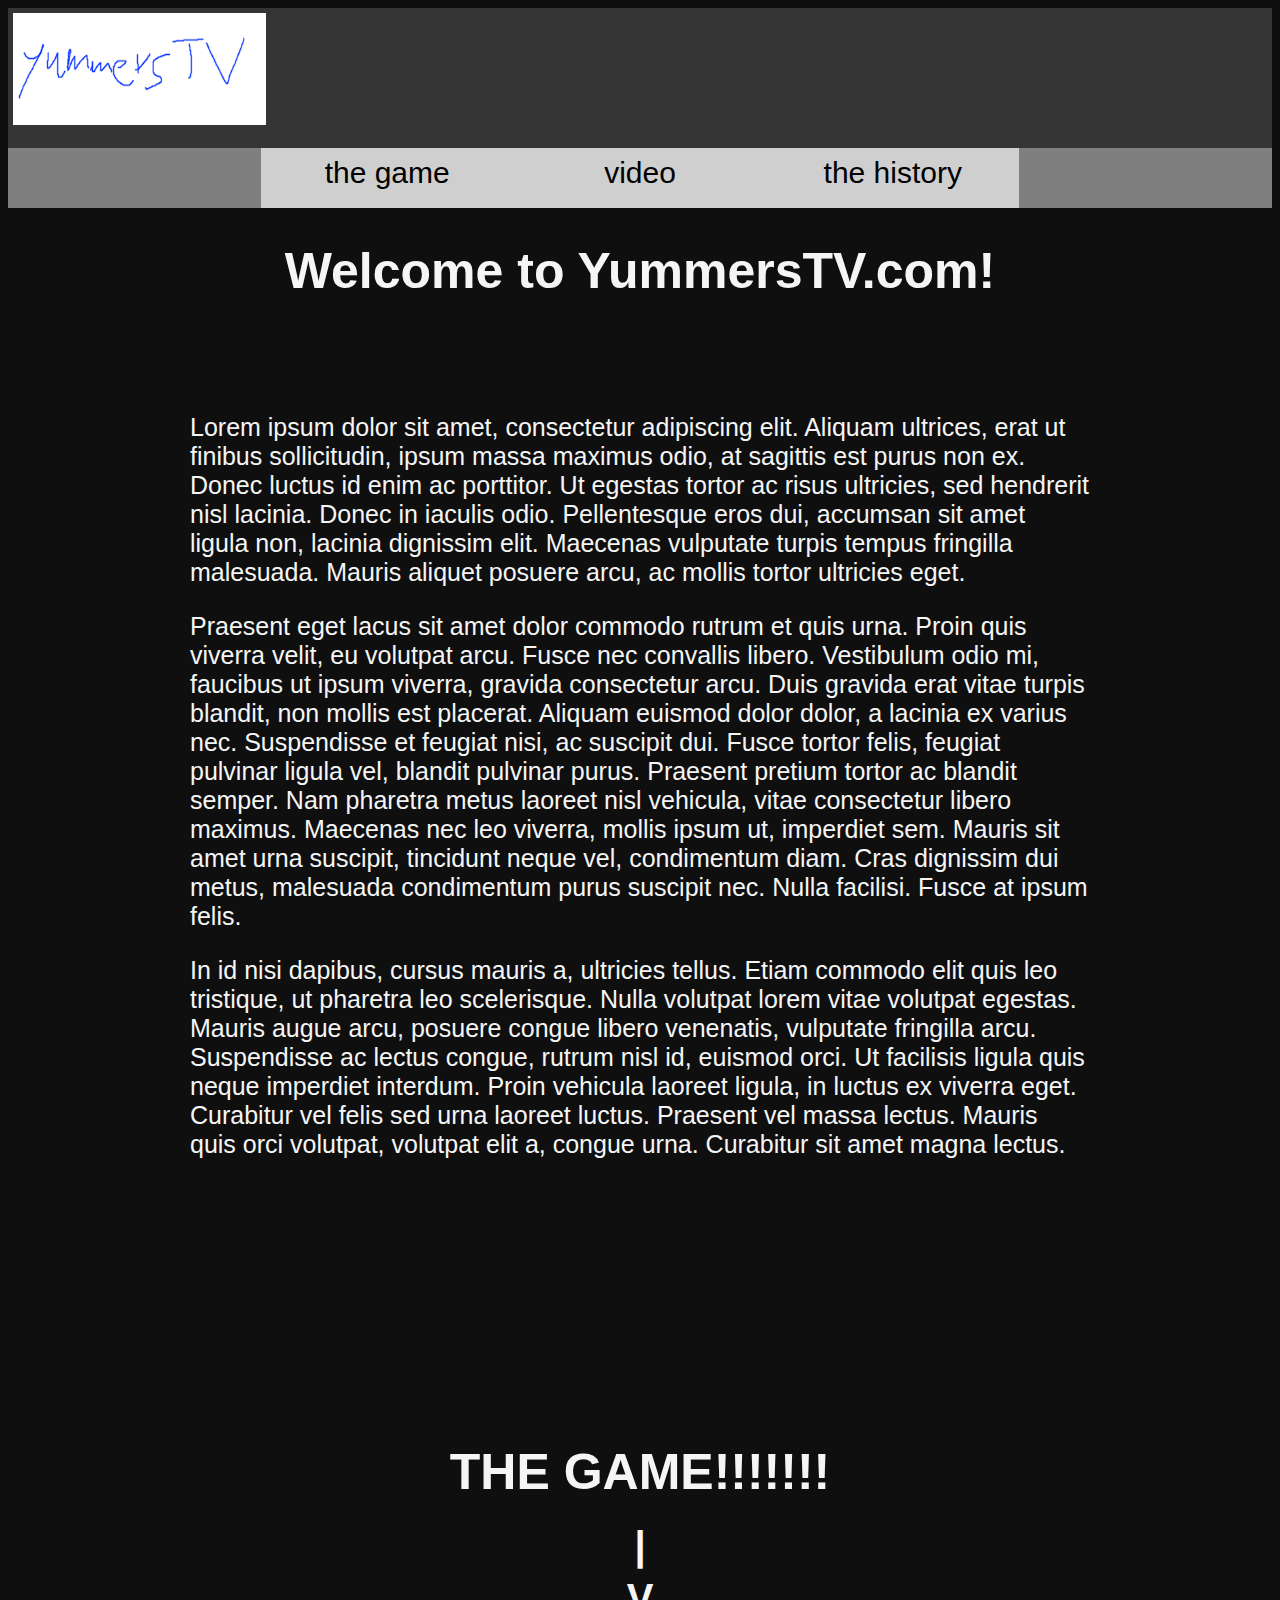
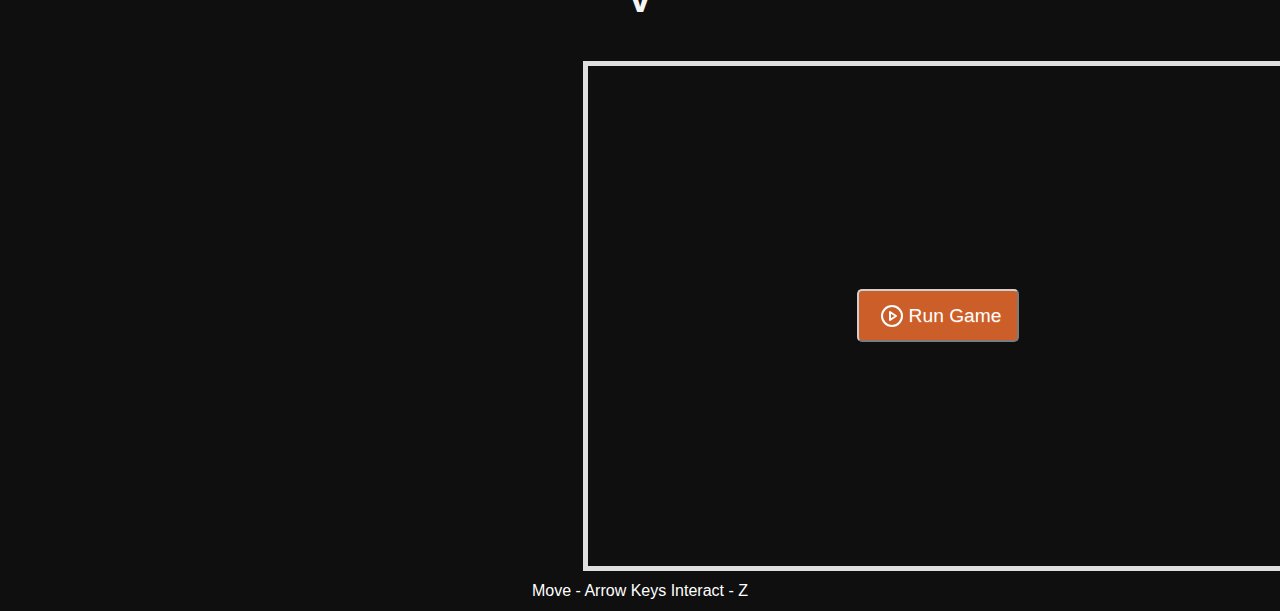
<file: index.html>
<html>
    <head>
        <title>YummersTV</title>
        <link rel="stylesheet" href="cs.css">
        <meta http-equiv='cache-control' content='no-cache'> 
        <meta http-equiv='expires' content='0'> 
        <meta http-equiv='pragma' content='no-cache'>
    </head>
    <body>
        <div id="textHidden">
                <p>* example text</p>
            </div>
        <div id="header" class="wall" style="height: 200; width:100%">
            <div id="logo" style="height: 70%;">
                <img src="icons/yummerTV.png" width="20%" height="80%" style="padding: 5;">
            </div>
            <div id="tabs" style=" height: 30%; width:100%; ">
                <div id="gameTab" class="tab" style="height: 100%; width:20%">
                    the game
                </div>
                <div id="video" class="tab" style="height: 100%; width:20%">
                    video
                </div>
                <div id="history" class="tab wall" style="height: 100%; width:20%">
                    the history
                </div>
                
            
            </div>
        </div>
        <img src="icons/key.jpg" id="key" class="collect">
        <div id="main">
            <h1 style="justify-self: center; font-size: 50; padding-bottom: 80px;">Welcome to YummersTV.com!</h1>
            <p>Lorem ipsum dolor sit amet, consectetur adipiscing elit. Aliquam ultrices, erat ut finibus sollicitudin, ipsum massa maximus odio, at sagittis est purus non ex. Donec luctus id enim ac porttitor. Ut egestas tortor ac risus ultricies, sed hendrerit nisl lacinia. Donec in iaculis odio. Pellentesque eros dui, accumsan sit amet ligula non, lacinia dignissim elit. Maecenas vulputate turpis tempus fringilla malesuada. Mauris aliquet posuere arcu, ac mollis tortor ultricies eget.</p>
            <p>Praesent eget lacus sit amet dolor commodo rutrum et quis urna. Proin quis viverra velit, eu volutpat arcu. Fusce nec convallis libero. Vestibulum odio mi, faucibus ut ipsum viverra, gravida consectetur arcu. Duis gravida erat vitae turpis blandit, non mollis est placerat. Aliquam euismod dolor dolor, a lacinia ex varius nec. Suspendisse et feugiat nisi, ac suscipit dui. Fusce tortor felis, feugiat pulvinar ligula vel, blandit pulvinar purus. Praesent pretium tortor ac blandit semper. Nam pharetra metus laoreet nisl vehicula, vitae consectetur libero maximus. Maecenas nec leo viverra, mollis ipsum ut, imperdiet sem. Mauris sit amet urna suscipit, tincidunt neque vel, condimentum diam. Cras dignissim dui metus, malesuada condimentum purus suscipit nec. Nulla facilisi. Fusce at ipsum felis.</p>
            <p>In id nisi dapibus, cursus mauris a, ultricies tellus. Etiam commodo elit quis leo tristique, ut pharetra leo scelerisque. Nulla volutpat lorem vitae volutpat egestas. Mauris augue arcu, posuere congue libero venenatis, vulputate fringilla arcu. Suspendisse ac lectus congue, rutrum nisl id, euismod orci. Ut facilisis ligula quis neque imperdiet interdum. Proin vehicula laoreet ligula, in luctus ex viverra eget. Curabitur vel felis sed urna laoreet luctus. Praesent vel massa lectus. Mauris quis orci volutpat, volutpat elit a, congue urna. Curabitur sit amet magna lectus.</p>
            <h1 style="justify-self: center; font-size: 50; padding-top: 250px;">THE GAME!!!!!!!</h1>
            <h1 style="justify-self: center; font-size: 40; line-height: 25px;">|</h1>
            <h1 style="justify-self: center; font-size: 40; line-height: 25px;">V</h1>
        </div>

        <div id="gameDiv">
            <canvas id="game">
            </canvas>
            <button class="button load_iframe_btn" id="gameStart"><svg stroke-width="2" aria-hidden="" height="24" stroke-linejoin="round" id="svgjunk" class="svgicon icon_play" fill="none" stroke="currentColor" version="1.1" role="img" stroke-linecap="round" viewBox="0 0 24 24" width="24"><circle cx="12" cy="12" r="10"></circle><polygon points="10 8 16 12 10 16 10 8"></polygon></svg>  Run Game</button>
            <div id="sign" class="interact wall game1">
                <p># under construction #</p>
                <p>* please fix the collision detection.  its still broken.<br><br>                 -Y</p>
            </div>
        </div>
        <p style="color:white; justify-self:center;line-height: 50%;">Move - Arrow Keys    Interact - Z<br> </p>

        <script src="js.js"></script>
    </body>
</html>
</file>
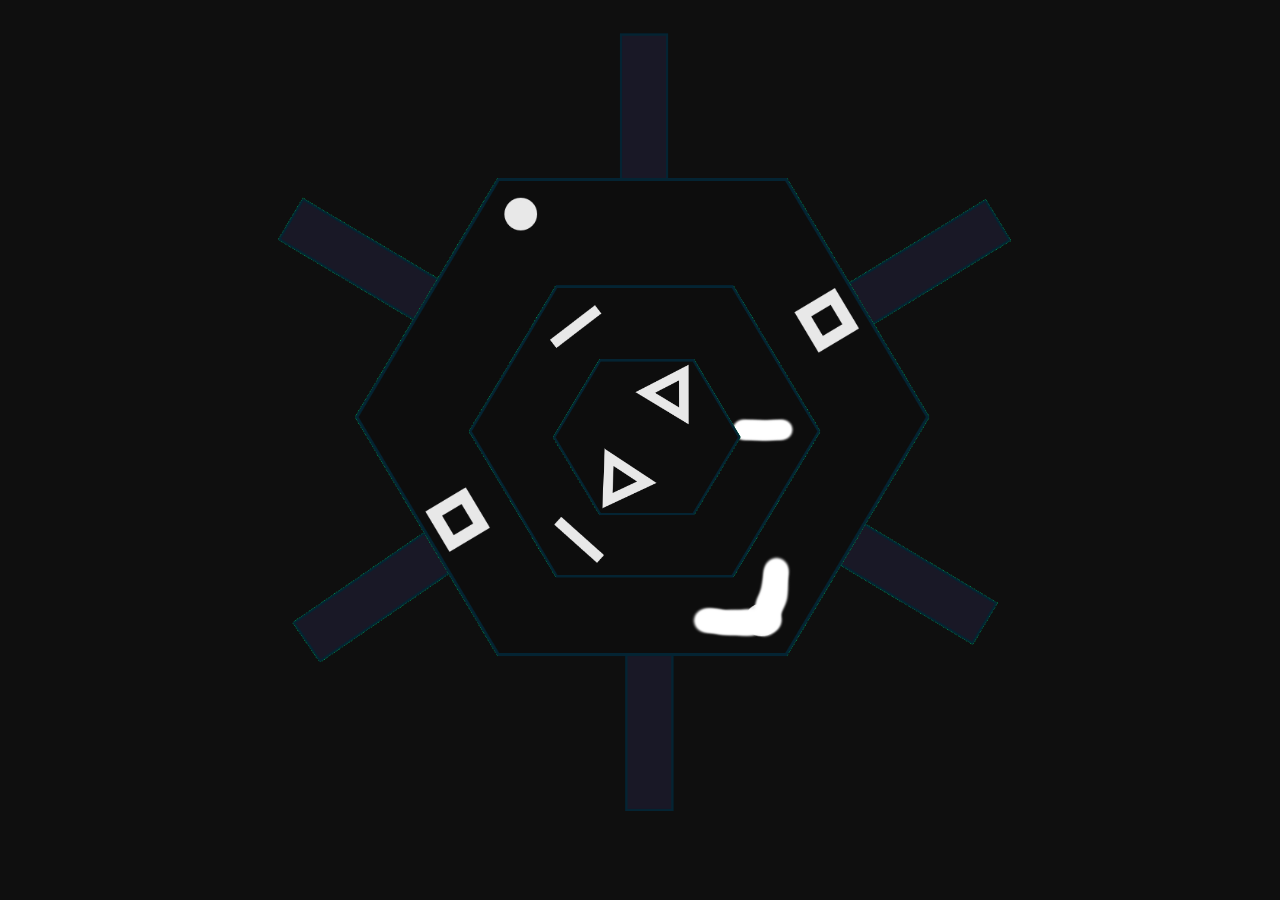
<file: edgertron-specifications.html>
<html>
    <head>
        <link rel="stylesheet" href="cs.css">
    </head>
    <body>
        <img id="base" src="icons/edgertron/tronHands.png" style="height:90%; display: flex;position:absolute; margin-left: 50%; transform: translate(-50%); margin-top: 10px;">
        <img id="level3" src="icons/edgertron/tronLevel3.png" style="height:55%;display: flex;position:absolute; margin-left: 50%; transform: translate(-50%); margin-top: 160px;">
        <img id="level2" src="icons/edgertron/tronLevel2.png" style="height:34%;display: flex;position:absolute; margin-left: 50%; transform: translate(-50%); margin-top: 270px;">
        <img id="level1" src="icons/edgertron/tronLevel1.png" style="height:18%;display: flex;position:absolute; margin-left: 50%; transform: translate(-50%); margin-top: 350px;">
        <script>
            const level1 = document.getElementById("level1")
            const level2 = document.getElementById("level2")
            const level3 = document.getElementById("level3")
            const base = document.getElementById("base")

            let level1Rot = 0
            let level2Rot = 0
            let level3Rot = 0

            base.onclick = function() {
                console.log(level1Rot, level2Rot, level3Rot)
            }

            level1.onclick = function() {
                level1Rot += 1
                level1.style.transform = "translate(-50%) rotate(" + level1Rot*60 + "deg)"
                
                if (level1Rot == 6) {
                    level1.style.transform = "translate(-50%) rotate(0deg) "
                    level1Rot = 0
                }

                checkCorrect()
            }

            level2.onclick = function() {
                level2Rot += 1
                level2.style.transform = " translate(-50%) rotate(" + level2Rot*60 + "deg) "
                
                if (level2Rot == 6) {
                    level2.style.transform = "translate(-50%) rotate(0deg) "
                    level2Rot = 0
                }
                checkCorrect()
            }

            level3.onclick = function() {
                level3Rot += 1
                level3.style.transform = " translate(-50%) rotate(" + level3Rot*60 + "deg) "
                
                if (level3Rot == 6) {
                    level3.style.transform = "translate(-50%) rotate(0deg) "
                    level3Rot = 0
                }
                checkCorrect()
            }


            function checkCorrect() {
                if ((level1Rot == 1 || level1Rot == 4) && level2Rot == 3 && level3Rot == 5) {
                    localStorage.setItem("edgertron", "right")
                } else if ((level1Rot == 1 || level1Rot == 4) && level2Rot == 0 && level3Rot == 2) {
                    localStorage.setItem("edgertron", "left")
                } else if ((level1Rot == 2 || level1Rot == 5) && level2Rot == 1 && level3Rot == 3) {
                    localStorage.setItem("edgertron", "up")
                }  else if ((level1Rot == 2 || level1Rot == 5) && level2Rot == 4 && level3Rot == 0) {
                    localStorage.setItem("edgertron", "down")
                } else (
                    localStorage.setItem("edgertron", "null")
                )
            }
            // function checkCorrect() {
            //     let correct = [0,0,0]
            //     if (level1Rot == 4 || level1Rot == 1) {
            //         correct[0] = 1
            //     } else {
            //         correct[0] = 0
            //     }
            //     if(level2Rot == 3 || level2Rot == 5 || level2Rot == 1) {
            //         correct[1] = 1
            //     } else {
            //         correct[1] = 0
            //     }
            //     if(level3Rot == 2 || level3Rot == 5) {
            //         correct[2] = 1
            //     } else {
            //         correct[2] = 0
            //     }

            //     if (correct[0] == 1 && correct[1] == 1 && correct[2] == 1) {
            //         localStorage.setItem("edgertron", true)
            //         console.log("correct")
            //     } else {
            //         localStorage.setItem("edgertron", false)
            //         console.log("reset")
            //     }
            // }
        </script>
    </body>
</html>
</file>
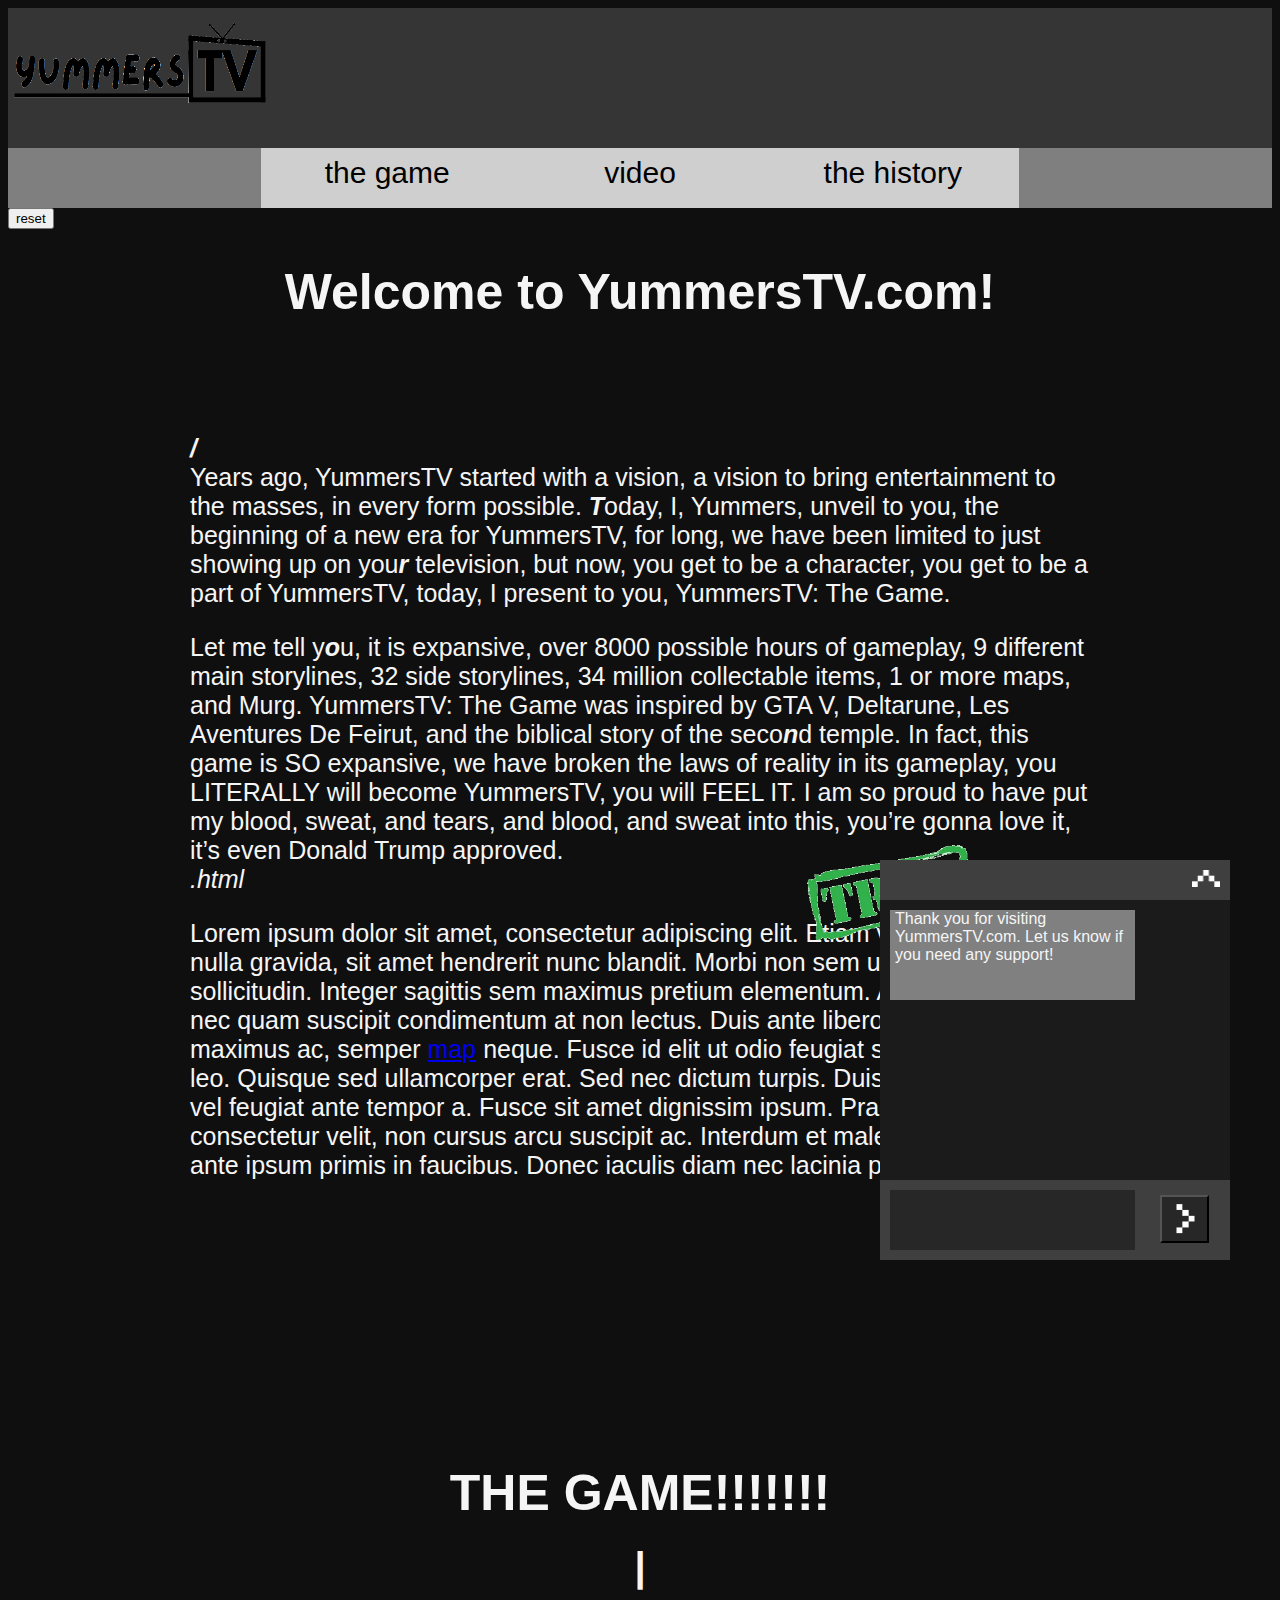
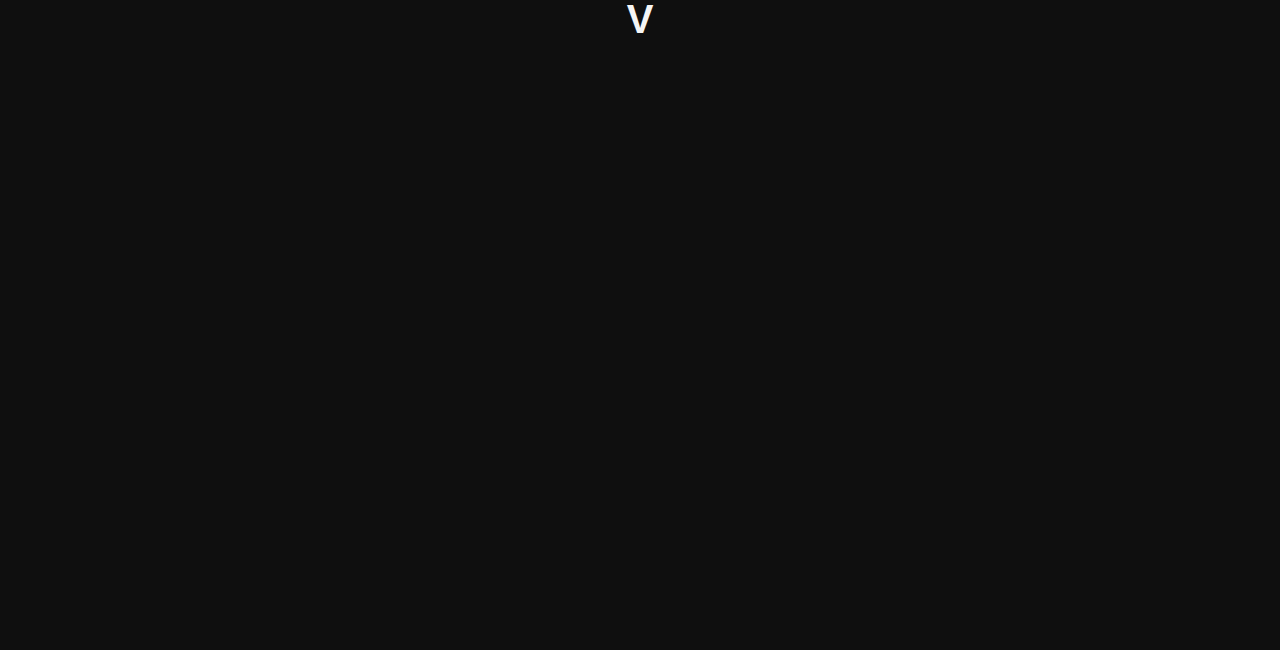
<file: htmlOdd.html>
<html>
    <head>
        <title>YummersTV</title>
        <link rel="stylesheet" href="cs.css">
        <meta http-equiv='cache-control' content='no-cache'> 
        <meta http-equiv='expires' content='0'> 
        <meta http-equiv='pragma' content='no-cache'>
    </head>
    <body>
        <div id="textHidden">
                <p>* example text</p>
            </div>
        <div id="header" class="wall" style="height: 200; width:100%">
            <div id="logo" style="height: 70%;">
                <img src="icons/yummerstv.png" width="20%" height="80%" style="padding: 5;">
            </div>
            <div id="tabs" style=" height: 30%; width:100%; ">
                <div id="gameTab" class="tab" style="height: 100%; width:20%">
                    the game
                </div>
                <div id="video" class="tab" style="height: 100%; width:20%">
                    video
                </div>
                <div id="history" class="tab wall" style="height: 100%; width:20%">
                    the history
                </div>
                
            
            </div>
        </div>
        <img src="icons/key.jpg" id="key" class="collect">
        <button onclick="reset()">reset</button>
        <div id="main">
            <h1 style="justify-self: center; font-size: 50; padding-bottom: 80px;">Welcome to YummersTV.com!</h1>
            <p><i><b>/</b></i><br>Years ago, YummersTV started with a vision, a vision to bring entertainment to the masses, in every form possible. <i><b>T</b></i>oday, I, Yummers, unveil to you, the beginning of a new era for YummersTV, for long, we have been limited to just showing up on you<i><b>r</b></i> television, but now, you get to be a character, you get to be a part of YummersTV, today, I present to you, YummersTV: The Game.</p>
            <p>Let me tell y<i><b>o</b></i>u, it is expansive, over 8000 possible hours of gameplay, 9 different main storylines, 32 side storylines, 34 million collectable items, 1 or more maps, and Murg. YummersTV: The Game was inspired by GTA V, Deltarune, Les Aventures De Feirut, and the biblical story of the seco<i><b>n</b></i>d temple. In fact, this game is SO expansive, we have broken the laws of reality in its gameplay, you LITERALLY will become YummersTV, you will FEEL IT. I am so proud to have put my blood, sweat, and tears, and blood, and sweat into this, you’re gonna love it, it’s even Donald Trump approved.<br><i>.html</i></p>
            <img id="true" src="icons/true.png" style="width:200px;height:auto;position:absolute;transform: translate(600px, -80px);">
            <p>Lorem ipsum dolor sit amet, consectetur adipiscing elit. Etiam viverra risus quis nulla gravida, sit amet hendrerit nunc blandit. Morbi non sem ut tellus imperdiet sollicitudin. Integer sagittis sem maximus pretium elementum. Aliquam non dolor nec quam suscipit condimentum at non lectus. Duis ante libero, tristique quis maximus ac, semper <a href="map.html" target="_blank">map</a> neque. Fusce id elit ut odio feugiat sagittis vel sit amet leo. Quisque sed ullamcorper erat. Sed nec dictum turpis. Duis porttitor nulla orci, vel feugiat ante tempor a. Fusce sit amet dignissim ipsum. Praesent auctor consectetur velit, non cursus arcu suscipit ac. Interdum et malesuada fames ac ante ipsum primis in faucibus. Donec iaculis diam nec lacinia pharetra.</p>
            <h1 style="justify-self: center; font-size: 50; padding-top: 250px;">THE GAME!!!!!!!</h1>
            <h1 style="justify-self: center; font-size: 40; line-height: 25px;">|</h1>
            <h1 style="justify-self: center; font-size: 40; line-height: 25px;">V</h1>
        </div>

        <div id="fakeDiv" style="top:2100px; position:absolute; display: flex;">
            <canvas id="fsdfsdf" class="hosdsdfpper" style="z-index: -1;">
            </canvas>
            <button class="butsdfton load_iframe_btn" id="gameStsdfart" style="border: 0px; opacity: 0%;"></button>
            <div id="sisdfsdfgn" class="intsdferact sdfwasdfll gasdfme1">

            </div>
        </div>
        <div id="gameDiv" style="top:50000px; position:absolute; display: none;">
            <canvas id="game" class="hopper" style="z-index: -1;">
            </canvas>
            <button class="button load_iframe_btn" id="gameStart"><svg stroke-width="2" aria-hidden="" height="24" stroke-linejoin="round" id="svgjunk" class="svgicon icon_play" fill="none" stroke="currentColor" version="1.1" role="img" stroke-linecap="round" viewBox="0 0 24 24" width="24"><circle cx="12" cy="12" r="10"></circle><polygon points="10 8 16 12 10 16 10 8"></polygon></svg>  Run Game</button>
            <div id="sign" class="interact wall game1">
                <p># under construction #</p>
                <p>* please update the text.  we still have the lorem ipsum<br><br>                 -M</p>
            </div>
        </div>


        <div id="inventory" style="background-color: rgb(63, 63, 63); width:350px; height: 400px; position:fixed;float:right; bottom: -360px; right: 50px">

            <div id="arrow" style="width:100%; height:40px; display: flex; justify-content: right;">
                <img src="icons/arrow.png" style="height:42%; margin-right: 10px; margin-top: 10px">
            </div>
            <div id="invInside" style="background-color: rgb(27, 27, 27); height:70%; overflow: scroll; scrollbar-width: none; grid: auto auto / auto auto">
                <div style="border: 0px solid white; width:100%; height:40%">
                    <div style="margin:10px; background-color: gray; width: 70%; height: 80%">
                        <div style="margin:5px; background-color: gray; width: 98%; height: 80%; color:whitesmoke">Thank you for visiting YummersTV.com. Let us know if you need any support!</div>
                    </div>
                </div>
                
                
                
            </div>
            <div id="chat" style="background-color: rgb(63, 63, 63); height:20%; display: flex; align-content: center; ">
                <input id="chatText" type="text" autocomplete="off" style="color:whitesmoke; padding:10px; font-size: 16px; margin: 10px; width:70%; float:left; background-color: rgb(39, 39, 39); border-width: 0px;">
                <button id="chatButton" style="background-color: rgb(39, 39, 39);margin: 15px; width:14%; height:60%; float:left"><img src="icons/arrow.png" style="height:42%; margin: 3px; transform: rotate(90deg);"></button>
            </div>
        </div>

        <script src="jsOdd.js"></script>
    </body>
</html>
</file>
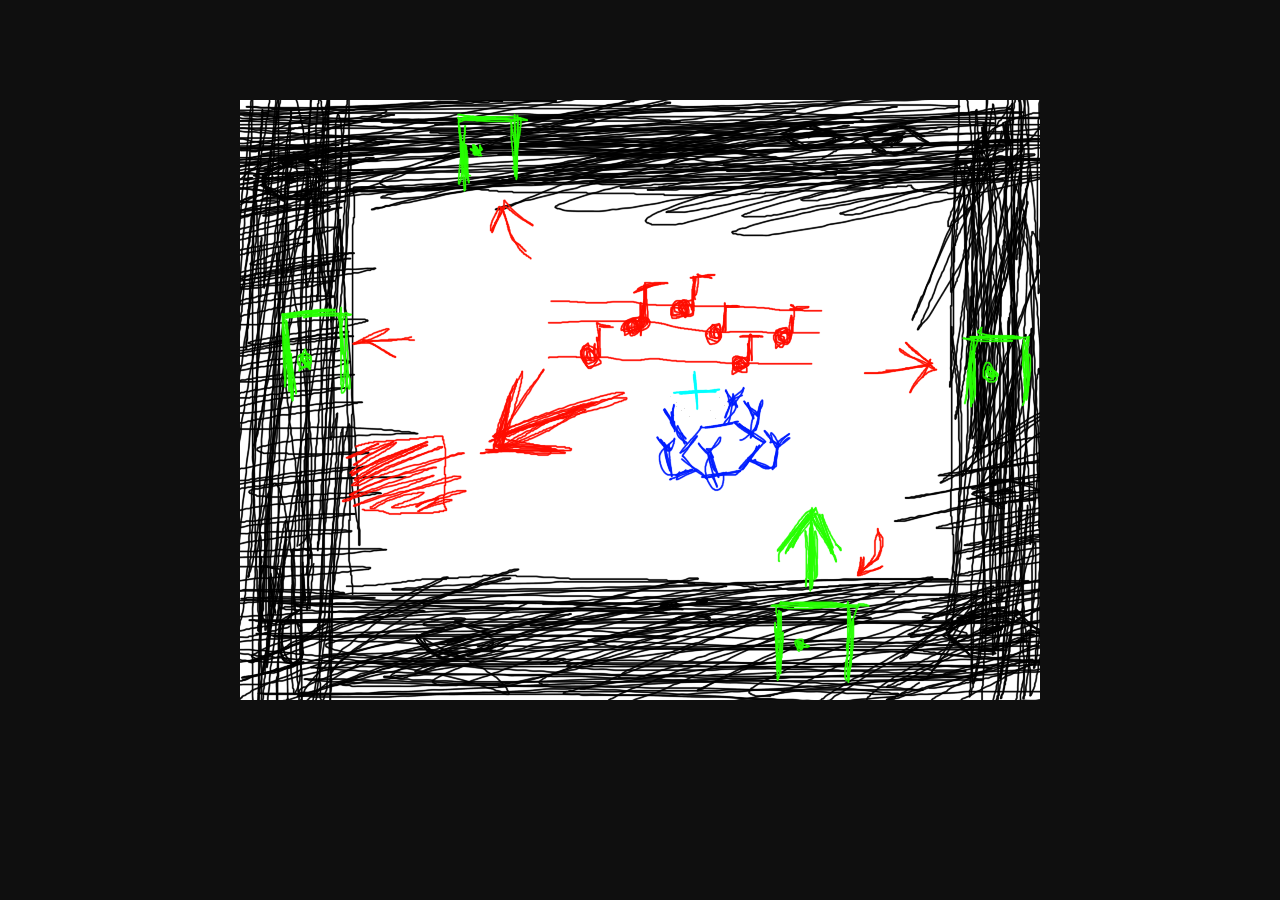
<file: map.html>
<html>
    <head>
        <link rel="stylesheet" href="cs.css">
    </head>
    <body>
        <img src="icons/map.png" style="display: flex; margin-left: auto; margin-right: auto; margin-top: 100px;">
    </body>
</html>
</file>
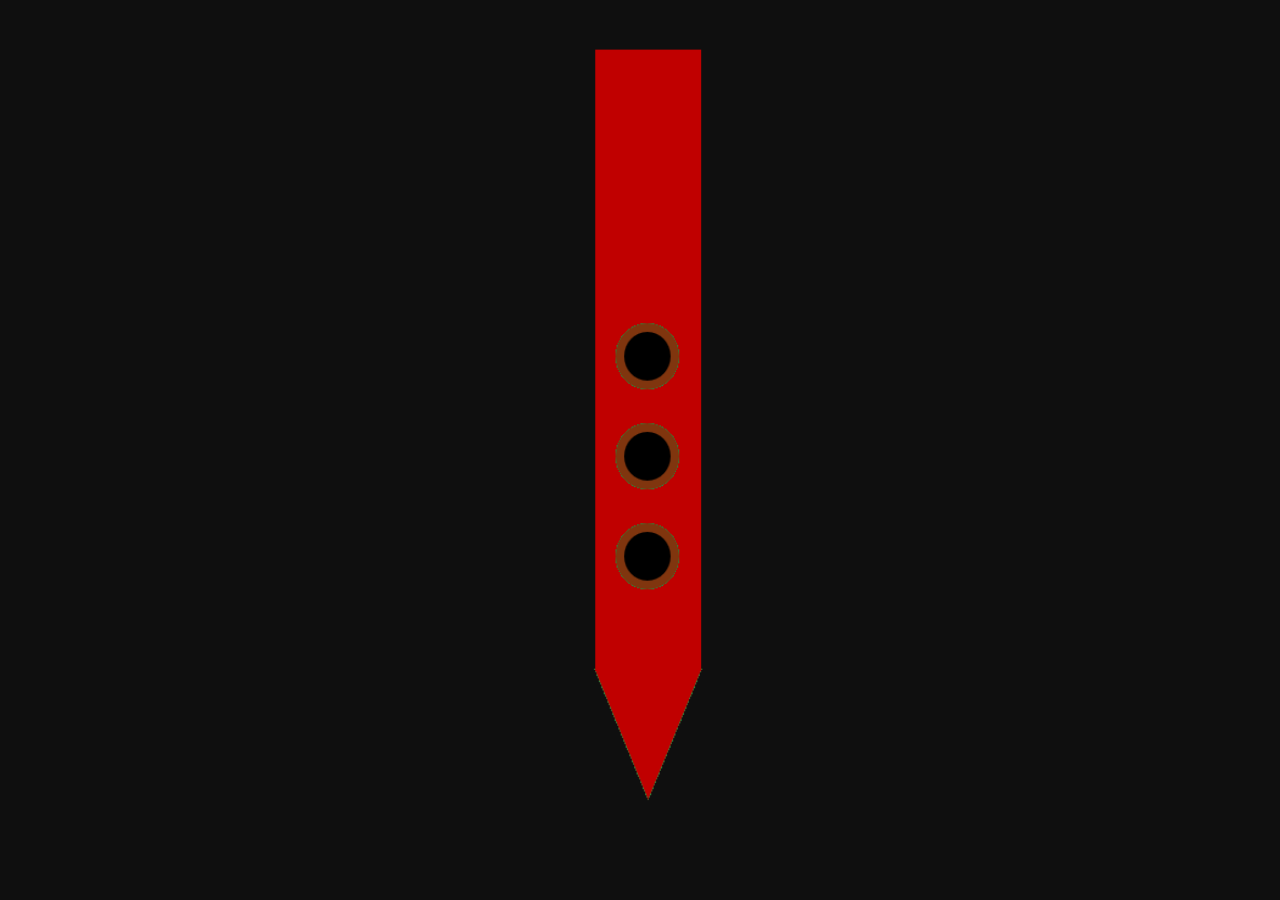
<file: skib-on-energy.html>
<html>
    <head>
        <link rel="stylesheet" href="cs.css">
    </head>
    <body>
        <img id="base" src="icons/flute/base.png" style="height:90%; display: flex;position:absolute; margin-left: 50%; transform: translate(-50%); margin-top: 10px;">
        <img id="hole1" src="icons/flute/hole.png" style="height:10%;display: flex;position:absolute; margin-left: 50%; transform: translate(-50%); margin-top: 300px;">
        <img id="hole2" src="icons/flute/hole.png" style="height:10%;display: flex;position:absolute; margin-left: 50%; transform: translate(-50%); margin-top: 400px;">
        <img id="hole3" src="icons/flute/hole.png" style="height:10%;display: flex;position:absolute; margin-left: 50%; transform: translate(-50%); margin-top: 500px;">
        <script>
            const hole1 = document.getElementById("hole1")
            const hole2 = document.getElementById("hole2")
            const hole3 = document.getElementById("hole3")

            const base = document.getElementById("base")

            const flute1 = new Audio('resources/sounds/flute/flute1.wav');
            const flute2 = new Audio('resources/sounds/flute/flute2.wav');
            const flute3 = new Audio('resources/sounds/flute/flute3.wav');


            let fluteCounter = 0

            hole1.onclick = function() {
                flute1.play()
                if (fluteCounter == 2) {
                    fluteCounter++
                } else {
                    fluteCounter = 0
                }
            }
            hole2.onclick = function() {
                flute2.play()
                if (fluteCounter == 1) {
                    fluteCounter++
                } else 
                if (fluteCounter == 3) {
                    fluteCounter++
                } else
                if (fluteCounter == 5) {
                    console.log(localStorage.getItem("edgertron"))
                    if (localStorage.getItem("edgertron") != "null") {
                        if (localStorage.getItem("edgertron") == "right") {
                            localStorage.setItem("secretRight", "true")
                        } else if (localStorage.getItem("edgertron") == "up") {
                            localStorage.setItem("secretUp", "true")
                        } else if (localStorage.getItem("edgertron") == "left") {
                            localStorage.setItem("secretLeft", "true")
                        } else if (localStorage.getItem("edgertron") == "down") {
                            localStorage.setItem("secretDown", "true")
                        }
                    }
                    fluteCounter=0
                } else {
                    fluteCounter = 0
                }
            }
            hole3.onclick = function() {
                flute3.play()
                if (fluteCounter == 0) {
                    fluteCounter++
                } else
                if (fluteCounter == 4) {
                    fluteCounter++
                } else {
                    fluteCounter = 0
                }
            }


        </script>
    </body>
</html>
</file>
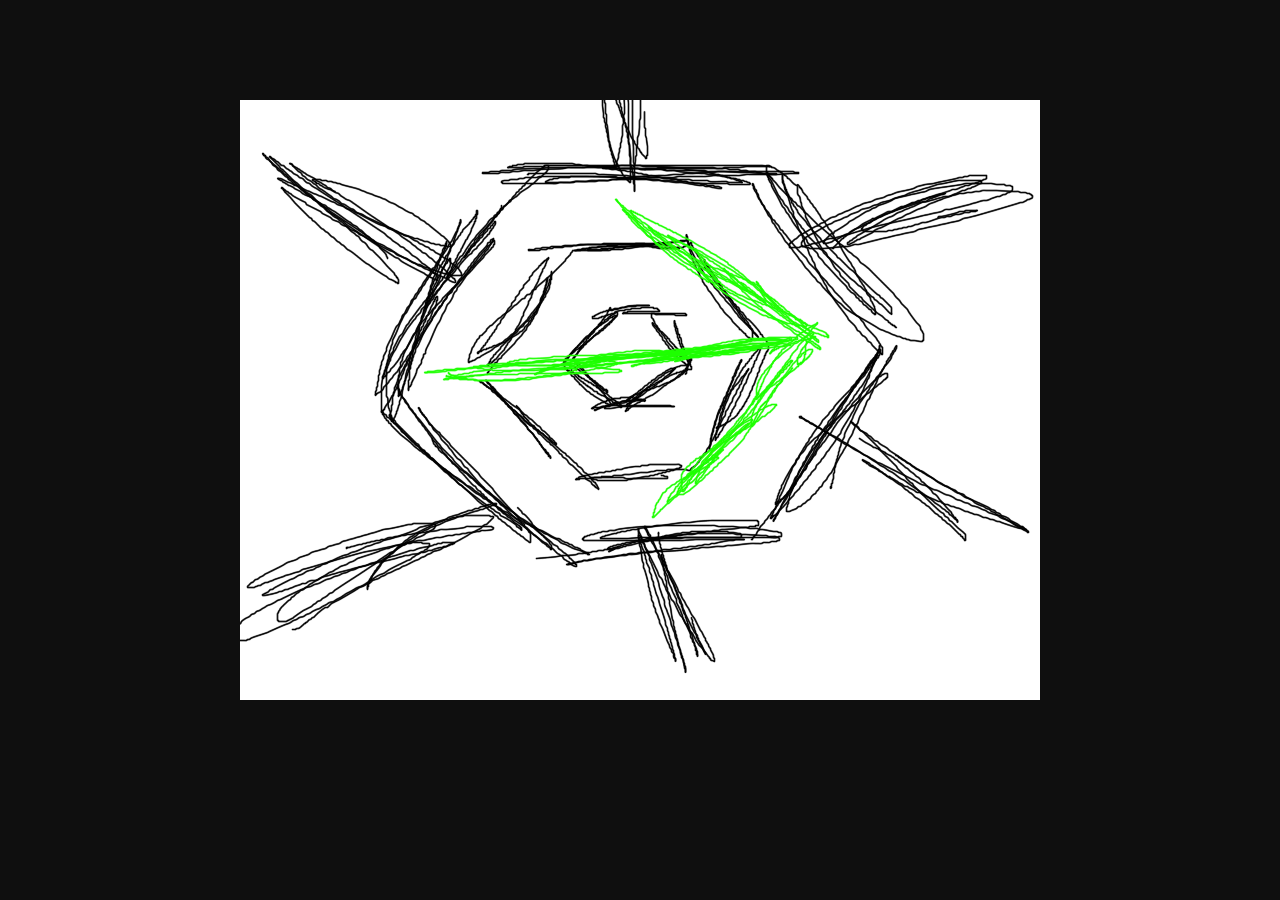
<file: tron.html>
<html>
    <head>
        <link rel="stylesheet" href="cs.css">
    </head>
    <body>
        <img src="icons/edgertron secret.png" style="display: flex; margin-left: auto; margin-right: auto; margin-top: 100px;">
    </body>
</html>
</file>
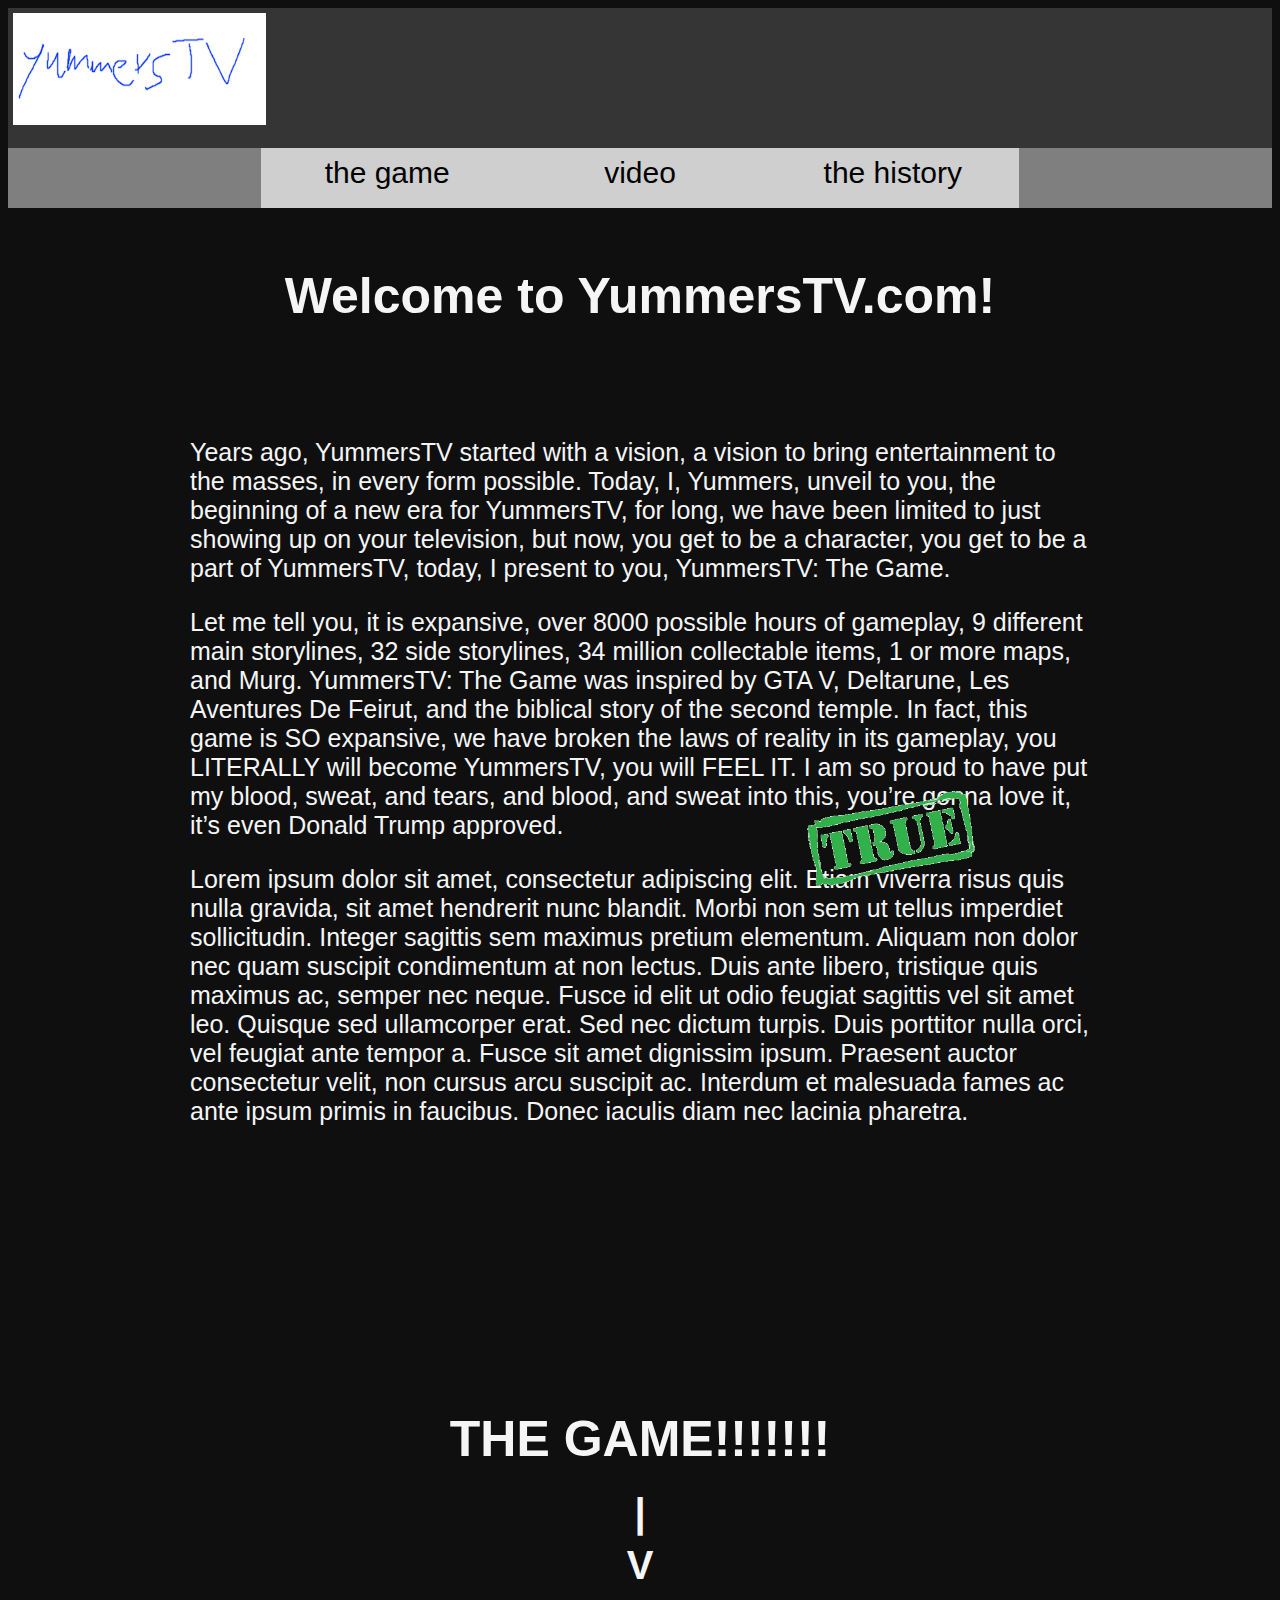
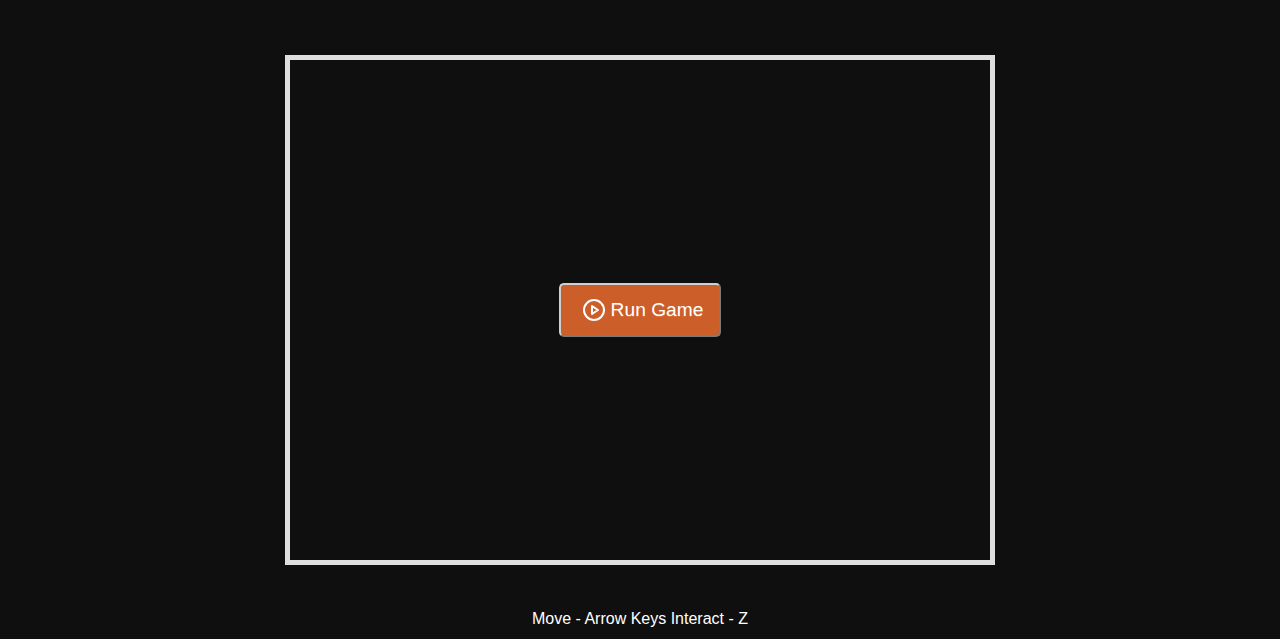
<file: icons/yummers beta 1.0.html>
<!-- saved from url=(0031)http://127.0.0.1:5500/html.html -->
<html><head><meta http-equiv="Content-Type" content="text/html; charset=UTF-8">
        <title>YummersTV</title>
        <link rel="stylesheet" href="./yummers beta 1.0_files/cs.css">
    <style id="custom-cursor" type="text/css">body button, body [type='button'], body input[type='reset'], body input[type='submit'], body [role="button"], ::-webkit-search-cancel-button, ::-webkit-search-decoration, ::-webkit-scrollbar-button, ::-webkit-file-upload-button, [role^=button], .cc_pointer, [type="search"]::-webkit-search-cancel-button, a, select, [type="search"]::-webkit-search-decoration, .paper-button, .ytp-progress-bar-container, input[type=submit], :link, :visited, a > *, img,  ::-webkit-scrollbar-button, .ogdlpmhglpejoiomcodnpjnfgcpmgale_pointer, ::-webkit-file-upload-button, .ytp-volume-panel, #myogdlpmhglpejoiomcodnpjnfgcpmgale .icon, body .custom-cursor-on-hover {cursor: url("[data-uri]") 0 0, pointer !important;} html,body,body select,body .custom-cursor-default-hover {cursor: url("[data-uri]") 0 0, auto !important;}</style></head>
    <body cz-shortcut-listen="true">
        <div id="textHidden">
                <p>* example text</p>
            </div>
        <div id="header" class="wall" style="height: 200; width:100%">
            <div id="logo" style="height: 70%;">
                <img src="./yummers beta 1.0_files/yummerTV.png" width="20%" height="80%" style="padding: 5;">
            </div>
            <div id="tabs" style=" height: 30%; width:100%; ">
                <div id="gameTab" class="tab" style="height: 100%; width:20%">
                    the game
                </div>
                <div id="video" class="tab" style="height: 100%; width:20%">
                    video
                </div>
                <div id="history" class="tab wall" style="height: 100%; width:20%">
                    the history
                </div>
                
            
            </div>
        </div>
        <img src="./yummers beta 1.0_files/key.jpg" id="key" class="collect">
        <div id="main">
            <h1 style="justify-self: center; font-size: 50; padding-bottom: 80px;">Welcome to YummersTV.com!</h1>
            <p>Years ago, YummersTV started with a vision, a vision to bring entertainment to the masses, in every form possible. Today, I, Yummers, unveil to you, the beginning of a new era for YummersTV, for long, we have been limited to just showing up on your television, but now, you get to be a character, you get to be a part of YummersTV, today, I present to you, YummersTV: The Game.</p>
            <p>Let me tell you, it is expansive, over 8000 possible hours of gameplay, 9 different main storylines, 32 side storylines, 34 million collectable items, 1 or more maps, and Murg. YummersTV: The Game was inspired by GTA V, Deltarune, Les Aventures De Feirut, and the biblical story of the second temple. In fact, this game is SO expansive, we have broken the laws of reality in its gameplay, you LITERALLY will become YummersTV, you will FEEL IT. I am so proud to have put my blood, sweat, and tears, and blood, and sweat into this, you’re gonna love it, it’s even Donald Trump approved.</p>
            <img id="true" src="./yummers beta 1.0_files/true.png" style="width:200px;height:auto;position:absolute;transform: translate(600px, -80px);">
            <p>Lorem ipsum dolor sit amet, consectetur adipiscing elit. Etiam viverra risus quis nulla gravida, sit amet hendrerit nunc blandit. Morbi non sem ut tellus imperdiet sollicitudin. Integer sagittis sem maximus pretium elementum. Aliquam non dolor nec quam suscipit condimentum at non lectus. Duis ante libero, tristique quis maximus ac, semper nec neque. Fusce id elit ut odio feugiat sagittis vel sit amet leo. Quisque sed ullamcorper erat. Sed nec dictum turpis. Duis porttitor nulla orci, vel feugiat ante tempor a. Fusce sit amet dignissim ipsum. Praesent auctor consectetur velit, non cursus arcu suscipit ac. Interdum et malesuada fames ac ante ipsum primis in faucibus. Donec iaculis diam nec lacinia pharetra.</p>
            <h1 style="justify-self: center; font-size: 50; padding-top: 250px;">THE GAME!!!!!!!</h1>
            <h1 style="justify-self: center; font-size: 40; line-height: 25px;">|</h1>
            <h1 style="justify-self: center; font-size: 40; line-height: 25px;">V</h1>
        </div>

        <div id="gameDiv">
            <canvas id="game">
            </canvas>
            <button class="button load_iframe_btn" id="gameStart"><svg stroke-width="2" aria-hidden="" height="24" stroke-linejoin="round" id="svgjunk" class="svgicon icon_play" fill="none" stroke="currentColor" version="1.1" role="img" stroke-linecap="round" viewBox="0 0 24 24" width="24"><circle cx="12" cy="12" r="10"></circle><polygon points="10 8 16 12 10 16 10 8"></polygon></svg>  Run Game</button>
            <div id="sign" class="interact wall game1">
                <p># under construction #</p>
                <p>* please update the text.  we still have the lorem ipsum<br><br>                 -M</p>
            </div>
        </div>
        <p style="color:white; justify-self:center;line-height: 50%;">Move - Arrow Keys    Interact - Z<br> </p>

        <script src="./yummers beta 1.0_files/js.js.download"></script>
    <!-- Code injected by live-server -->
<script>
	// <![CDATA[  <-- For SVG support
	if ('WebSocket' in window) {
		(function () {
			function refreshCSS() {
				var sheets = [].slice.call(document.getElementsByTagName("link"));
				var head = document.getElementsByTagName("head")[0];
				for (var i = 0; i < sheets.length; ++i) {
					var elem = sheets[i];
					var parent = elem.parentElement || head;
					parent.removeChild(elem);
					var rel = elem.rel;
					if (elem.href && typeof rel != "string" || rel.length == 0 || rel.toLowerCase() == "stylesheet") {
						var url = elem.href.replace(/(&|\?)_cacheOverride=\d+/, '');
						elem.href = url + (url.indexOf('?') >= 0 ? '&' : '?') + '_cacheOverride=' + (new Date().valueOf());
					}
					parent.appendChild(elem);
				}
			}
			var protocol = window.location.protocol === 'http:' ? 'ws://' : 'wss://';
			var address = protocol + window.location.host + window.location.pathname + '/ws';
			var socket = new WebSocket(address);
			socket.onmessage = function (msg) {
				if (msg.data == 'reload') window.location.reload();
				else if (msg.data == 'refreshcss') refreshCSS();
			};
			if (sessionStorage && !sessionStorage.getItem('IsThisFirstTime_Log_From_LiveServer')) {
				console.log('Live reload enabled.');
				sessionStorage.setItem('IsThisFirstTime_Log_From_LiveServer', true);
			}
		})();
	}
	else {
		console.error('Upgrade your browser. This Browser is NOT supported WebSocket for Live-Reloading.');
	}
	// ]]>
</script>

</body></html>
</file>
<file: cs.css>
@font-face { font-family: "pixel"; src: url('resources/pixel.ttf'); } 

body {
    background-color: #0f0f0f;
    font-family:'Trebuchet MS', 'Lucida Sans Unicode', 'Lucida Grande', 'Lucida Sans', Arial, sans-serif
}

@keyframes MoveUpDown {
  0%, 100% {
    margin-top: 0;
  }
  50% {
    margin-top: 20px;
  }
}
@keyframes fall {
  0% {
    margin-top: 0;
  }
  30% {
    margin-top: -150px;

  }
  100% {
    margin-top: 800px;

  }
}

@keyframes invUp {
  0% {
    bottom: 0px;
  }
  100% {
    bottom: -360px;
  }
}
@keyframes invDown {
  0% {
    bottom: -360px;
  }
  100% {
    bottom: 0px;
  }
}
@keyframes keycardDown {
  0% {
    top: 1430px;
  }
  100% {
    top: 2030px;
  }
}
@keyframes chatboxFall {
  0% {
    bottom:-360px;
  }
  100% {
    bottom: -600px;
  }
}



div {


}

.tab {
    float: left;
    background-color: #cfcfcf;
}

#header {
    background-color: #353535;
}

#main {
    color: whitesmoke;
    box-sizing: border-box;
    width: 900;
    align-self: center;
    margin: auto;
    margin-top: 2%;
}

#main p {
    font-size:25;

}

#gameDiv {
    margin-top: 50px;
    margin-left: 530px;
    display: flex;
    width:800px;
    justify-content: center;
    align-items: center;
}

.button.load_iframe_btn, .html_embed_widget .button.restore_btn {
    position: absolute;
    border-radius: 5px;
    border-color: #cfcfcf;
    height: auto;
    padding: 0.1em 0.2em;
    font-size: 120%;
    display: flex;
    align-items: center;
    background-color: #CB5E29;
    color: #ffffff;
    text-shadow: 0 1px 0px #df723d;
    height: auto;
    padding: 0.4em 0.8em;
    font-size: 120%;
    display: flex;
    align-items: center;
}

#svgjunk {
    padding:5px;
}

#player {
    background-color: aqua;
    width: 40px;
    height: 40px;
    position: absolute;
    left: 694;
    top: 2187;
}

#sign {
    background-color: orange;
    width: 40px;
    height: 40px;
    position: absolute;
    left: 930;
    top: 1887;
}

.collect {
    animation: MoveUpDown 5s infinite;
    position: absolute;
    transform: translate(0px, -600px);

}

#key{
    width:200px;
    height: auto;
    top:840px;
    right:50px;
    display:none

}



.interact p {
    font-size: 0;
}

.game1 {
    display: none;
}

#text {
    background-color: black;
    width: 515px;
    height: 150px;
    position: fixed;
    left:50%;
    top: 80%;
    transform: translate(-50%, -50%);
    z-index:999
}
#textHidden {
    background-color: black;
    width: 515px;
    height: 150px;
    position: fixed;
    left:-1000%;
    top: 75%;
    transform: translate(-50%, -50%)
}

#text p{
    color:white;
    font-family: "pixel";
    padding-left: 20px;
    align-self: center;
}

#game {
    border: 5px solid rgb(223, 223, 223);
    width: 700;
    height: 500;
    margin: auto;
}

#load {
    border: 3px solid rgb(223, 223, 223);
    height:25px;
    width:125px;
    position: absolute;
    float: left;
    display: flex;
    padding-top: 7px;
    padding-left: 7px;
}

#loadInner {

    background-color: whitesmoke;
    height:18px;
    width:12px;
    position: absolute
}



#tabs {
    display: flex;
    font-size: 30px; /* adjust as needed */
    text-align: center;
    display:flex;
    justify-content: center;
    background-color: #807f7f;
    line-height: 50px;
}
</file>
<file: icons/yummers beta 1.0_files/cs.css>
@font-face { font-family: "pixel"; src: url('resources/pixel.ttf'); } 

body {
    background-color: #0f0f0f;
    font-family:'Trebuchet MS', 'Lucida Sans Unicode', 'Lucida Grande', 'Lucida Sans', Arial, sans-serif
}

@keyframes MoveUpDown {
  0%, 100% {
    bottom: 0;
  }
  50% {
    bottom: 20px;
  }
}
@keyframes fall {
  0% {
    bottom: 0;

  }
  20% {
    bottom: 150px;

  }
  100% {
    bottom: -800px;

  }
}

div {

    overflow: hidden;

}

.tab {
    float: left;
    background-color: #cfcfcf;
}

#header {
    background-color: #353535;
}

#main {
    color: whitesmoke;
    box-sizing: border-box;
    width: 900;
    align-self: center;
    margin: auto;
    margin-top: 2%;
}

#main p {
    font-size:25;

}

#gameDiv {
    margin: 50px;
    display: flex;
    justify-content: center;
    align-items: center;
}

.button.load_iframe_btn, .html_embed_widget .button.restore_btn {
    position: absolute;
    border-radius: 5px;
    border-color: #cfcfcf;
    height: auto;
    padding: 0.1em 0.2em;
    font-size: 120%;
    display: flex;
    align-items: center;
    background-color: #CB5E29;
    color: #ffffff;
    text-shadow: 0 1px 0px #df723d;
    height: auto;
    padding: 0.4em 0.8em;
    font-size: 120%;
    display: flex;
    align-items: center;
}

#svgjunk {
    padding:5px;
}

#player {
    background-color: aqua;
    width: 40px;
    height: 40px;
    position: absolute;
    left: 694;
    top: 2187;
}

#sign {
    background-color: orange;
    width: 40px;
    height: 40px;
    position: absolute;
    left: 930;
    top: 1887;
}

.collect {
    animation: MoveUpDown 5s ease-in-out infinite;
    position: absolute;
    transform: translate(0px, -600px);

}

#key{
    width:200px;
    height: auto;

}



.interact p {
    font-size: 0;
}

.game1 {
    display: none;
}

#text {
    background-color: black;
    width: 515px;
    height: 150px;
    position: fixed;
    left:50%;
    top: 80%;
    transform: translate(-50%, -50%)
}
#textHidden {
    background-color: black;
    width: 515px;
    height: 150px;
    position: fixed;
    left:-1000%;
    top: 75%;
    transform: translate(-50%, -50%)
}

#text p{
    color:white;
    font-family: "pixel";
    padding-left: 20px;
    align-self: center;
}

#game {
    border: 5px solid rgb(223, 223, 223);
    width: 700;
    height: 500;
    margin: auto;
}

#load {
    border: 3px solid rgb(223, 223, 223);
    height:25px;
    width:125px;
    position: absolute;
    float: left;
    display: flex;
    padding-top: 7px;
    padding-left: 7px;
}

#loadInner {

    background-color: whitesmoke;
    height:18px;
    width:12px;
    position: absolute
}



#tabs {
    display: flex;
    font-size: 30px; /* adjust as needed */
    text-align: center;
    display:flex;
    justify-content: center;
    background-color: #807f7f;
    line-height: 50px;
}
</file>
